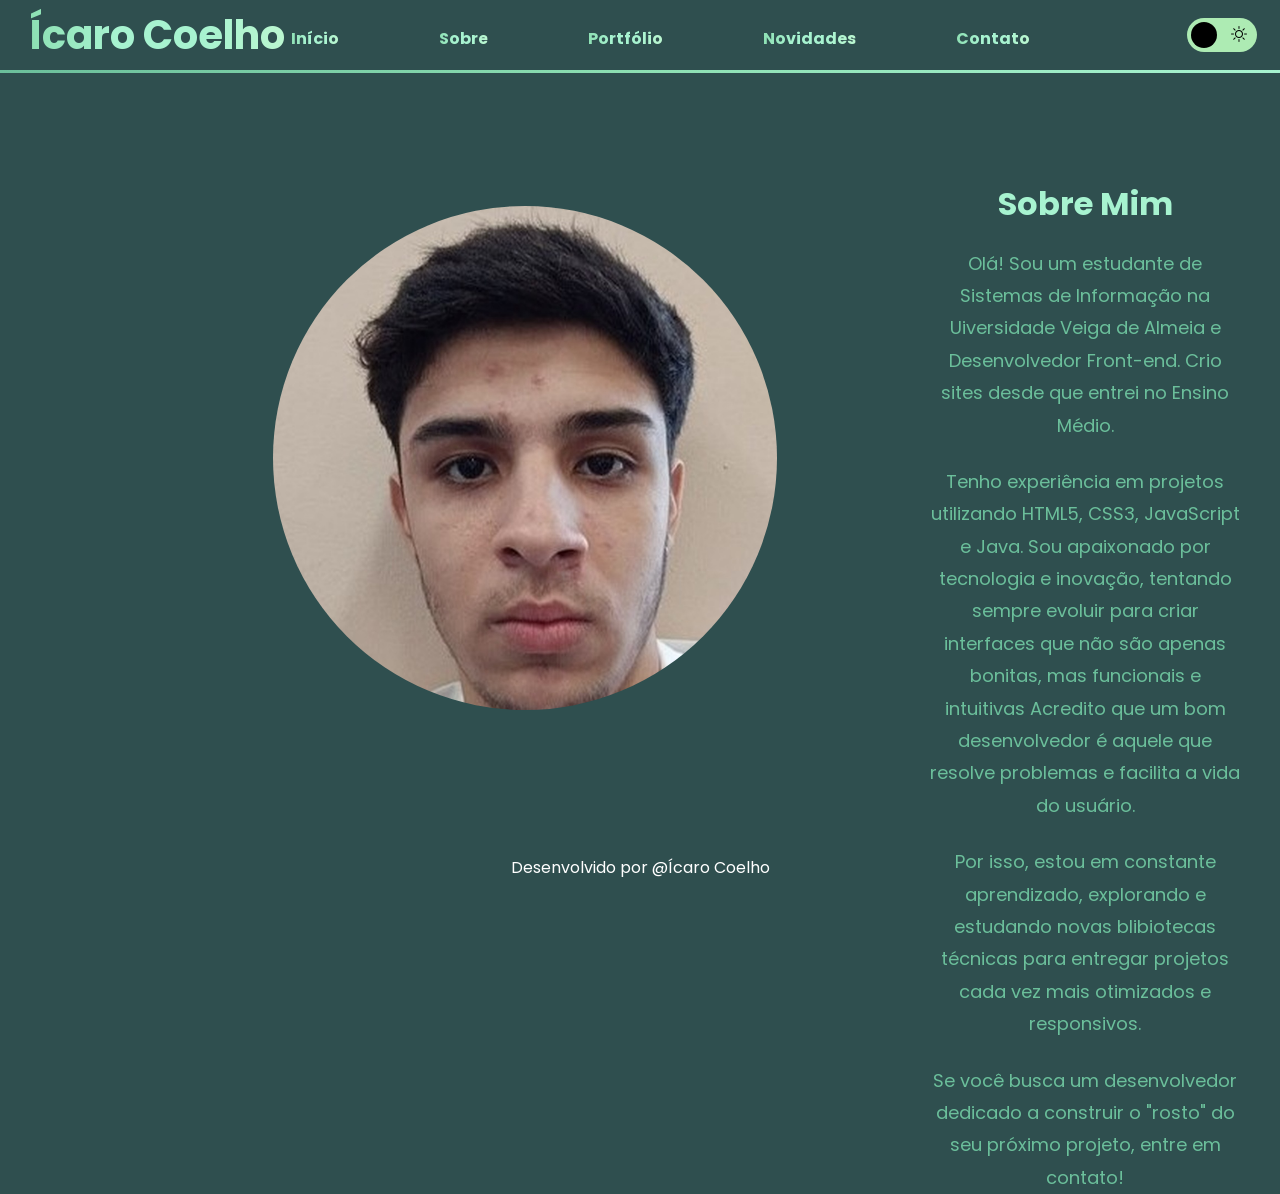
<file: index.html>
<!DOCTYPE html>
<html lang="pt-br">

<head>
    <meta charset="UTF-8">
    <meta name="viewport" content="width=device-width, initial-scale=1.0">
    <link rel="stylesheet" href="style.css">
    <link rel="stylesheet" href="https://cdn.jsdelivr.net/npm/bootstrap-icons@1.11.3/font/bootstrap-icons.css">
    <link href="https://fonts.googleapis.com/css2?family=Poppins:wght@300;400;600&display=swap" rel="stylesheet">
    <title>Ícaro Coelho - Início</title>
</head>

<body>

    <nav class="navbar">

        <div class="logo">Ícaro Coelho</div>

        <ul class="menu">
            <li><a href="index.html">Início</a></li>
            <li><a href="sobre.html">Sobre</a></li>
            <li><a href="portifolio.html">Portfólio</a></li>
            <li><a href="novidades.html">Novidades</a></li>
            <li><a href="contato.html">Contato</a></li>
        </ul>

        <label class="switch">

            <input type="checkbox" id="toggleMode">
            <span class="slider">

                <i class="bi bi-moon icon moon"></i>
                <i class="bi bi-sun icon sun"></i>

            </span>

        </label>

        <script src="script.js"></script>

    </nav>

    <div class="linha-degrade"></div>

    <div class="secao">

        <img src="./img/perfil.jpg" alt="ÍcaroCoelho" class="foto aparecer">

        <div class="texto aparecer">

            <h2>Sobre Mim</h2>

            <p>Olá! Sou um estudante de Sistemas de Informação na Uiversidade Veiga de Almeia e Desenvolvedor Front-end.
                Crio sites desde que entrei no Ensino Médio.
            </p>

            <p> Tenho experiência em projetos
                utilizando HTML5, CSS3, JavaScript e Java. Sou apaixonado por tecnologia e inovação, tentando sempre
                evoluir para criar interfaces que não são apenas bonitas, mas funcionais e intuitivas
                Acredito que um bom desenvolvedor é aquele que resolve problemas e facilita a vida do usuário.
            </p>

            <p> Por isso,
                estou em constante aprendizado, explorando e estudando novas blibiotecas técnicas para entregar projetos
                cada vez mais otimizados e responsivos.
            </p>

            <p> Se você busca um desenvolvedor dedicado a construir o
                "rosto" do
                seu próximo projeto, entre em contato!
            </p>

        </div>

    </div>


</body>

<footer class="footer">Desenvolvido por @Ícaro Coelho</footer>

</html>
</file>
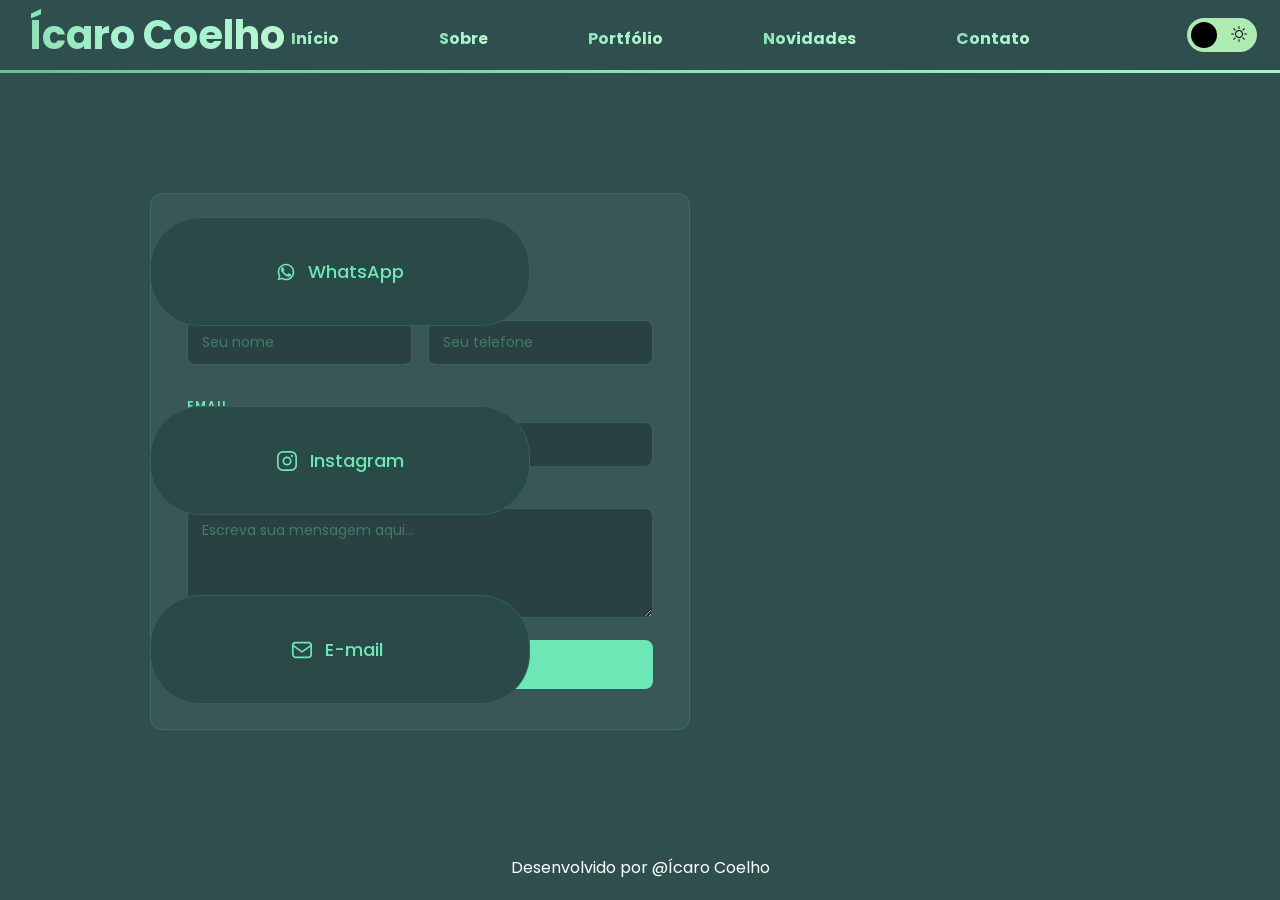
<file: contato.html>
<!DOCTYPE html>
<html lang="pt-br">

<head>
    <meta charset="UTF-8">
    <meta name="viewport" content="width=device-width, initial-scale=1.0">
    <link rel="stylesheet" href="style.css">
    <link rel="stylesheet" href="https://cdn.jsdelivr.net/npm/bootstrap-icons@1.11.3/font/bootstrap-icons.css">
    <link href="https://fonts.googleapis.com/css2?family=Poppins:wght@300;400;600&display=swap" rel="stylesheet">
    <title>Ícaro Coelho - Contato</title>
</head>

<body class="body-contato">

    <nav class="navbar">

        <div class="logo">Ícaro Coelho</div>

        <ul class="menu">
            <li><a href="index.html">Início</a></li>
            <li><a href="sobre.html">Sobre</a></li>
            <li><a href="portifolio.html">Portfólio</a></li>
            <li><a href="novidades.html">Novidades</a></li>
            <li><a href="contato.html">Contato</a></li>
        </ul>

        <label class="switch">

            <input type="checkbox" id="toggleMode">
            <span class="slider">

                <i class="bi bi-moon icon moon"></i>
                <i class="bi bi-sun icon sun"></i>

            </span>

        </label>

        <script src="script.js"></script>

    </nav>

    <div class="linha-degrade"></div>

    <div class="container-form aparecer">
        <h2 class="text-form">Entre em contato</h2>

        <div class="linha">
            <div class="campo">
                <label for="nome">Nome</label>
                <input id="nome" type="text" placeholder="Seu nome" />
            </div>
            <div class="campo">
                <label for="telefone">Telefone</label>
                <input id="telefone" type="tel" placeholder="Seu telefone" />
            </div>
        </div>

        <div class="campo-grande">
            <label for="email">Email</label>
            <input id="email" type="email" placeholder="Seu@email.com" />
        </div>

        <div class="campo-grande">
            <label for="mensagem">Mensagem</label>
            <textarea id="mensagem" placeholder="Escreva sua mensagem aqui..."></textarea>
        </div>

        <button type="button">Enviar Mensagem</button>
    </div>

    <div class="container-redes">

        <button class="btt-wpp aparecer" onclick='window.open("https://wa.me/21991575841", "_blank")'>
            <svg width="22" height="22" viewBox="0 0 24 24" fill="none">
                <path
                    d="M17.472 14.382c-.297-.149-1.758-.867-2.03-.967-.273-.099-.471-.148-.67.15-.197.297-.767.966-.94 1.164-.173.199-.347.223-.644.075-.297-.15-1.255-.463-2.39-1.475-.883-.788-1.48-1.761-1.653-2.059-.173-.297-.018-.458.13-.606.134-.133.298-.347.446-.52.149-.174.198-.298.298-.497.099-.198.05-.371-.025-.52-.075-.149-.669-1.612-.916-2.207-.242-.579-.487-.5-.669-.51-.173-.008-.371-.01-.57-.01-.198 0-.52.074-.792.372-.272.297-1.04 1.016-1.04 2.479 0 1.462 1.065 2.875 1.213 3.074.149.198 2.096 3.2 5.077 4.487.709.306 1.262.489 1.694.625.712.227 1.36.195 1.871.118.571-.085 1.758-.719 2.006-1.413.248-.694.248-1.289.173-1.413-.074-.124-.272-.198-.57-.347z"
                    fill="currentColor" />
                <path
                    d="M12 2C6.477 2 2 6.477 2 12c0 1.82.487 3.53 1.338 5.003L2 22l5.09-1.323A9.956 9.956 0 0012 22c5.523 0 10-4.477 10-10S17.523 2 12 2zm0 18a7.95 7.95 0 01-4.083-1.125l-.293-.174-3.02.785.804-2.938-.191-.302A7.95 7.95 0 014 12c0-4.418 3.582-8 8-8s8 3.582 8 8-3.582 8-8 8z"
                    fill="currentColor" />
            </svg>
            WhatsApp
        </button>


        <button class="btt-instagram aparecer" onclick='window.open("https://instagram.com/indotrem", "_blank")'>
            <svg width="22" height="22" viewBox="0 0 24 24" fill="none">
                <rect x="2" y="2" width="20" height="20" rx="5.5" stroke="currentColor" stroke-width="1.8" />
                <circle cx="12" cy="12" r="4" stroke="currentColor" stroke-width="1.8" />
                <circle cx="17.5" cy="6.5" r="1.2" fill="currentColor" />
            </svg>
            Instagram
        </button>

        <button class="btt-email aparecer" onclick="window.location.href='mailto:icarocoelhosilva2006@gmail.com'">
            <svg width="22" height="22" viewBox="0 0 24 24" fill="none">
                <rect x="2" y="4" width="20" height="16" rx="3" stroke="currentColor" stroke-width="1.8" />
                <path d="M2 7l10 7 10-7" stroke="currentColor" stroke-width="1.8" stroke-linecap="round"
                    stroke-linejoin="round" />
            </svg>
            E-mail
        </button>

    </div>

    <div class="foto-redes aparecer">

        <img src="./img/foto-pc.png" alt="ÍcaroCoelho" class="foto-pc">

    </div>


</body>

<footer class="footer">Desenvolvido por @Ícaro Coelho</footer>

</html>
</file>
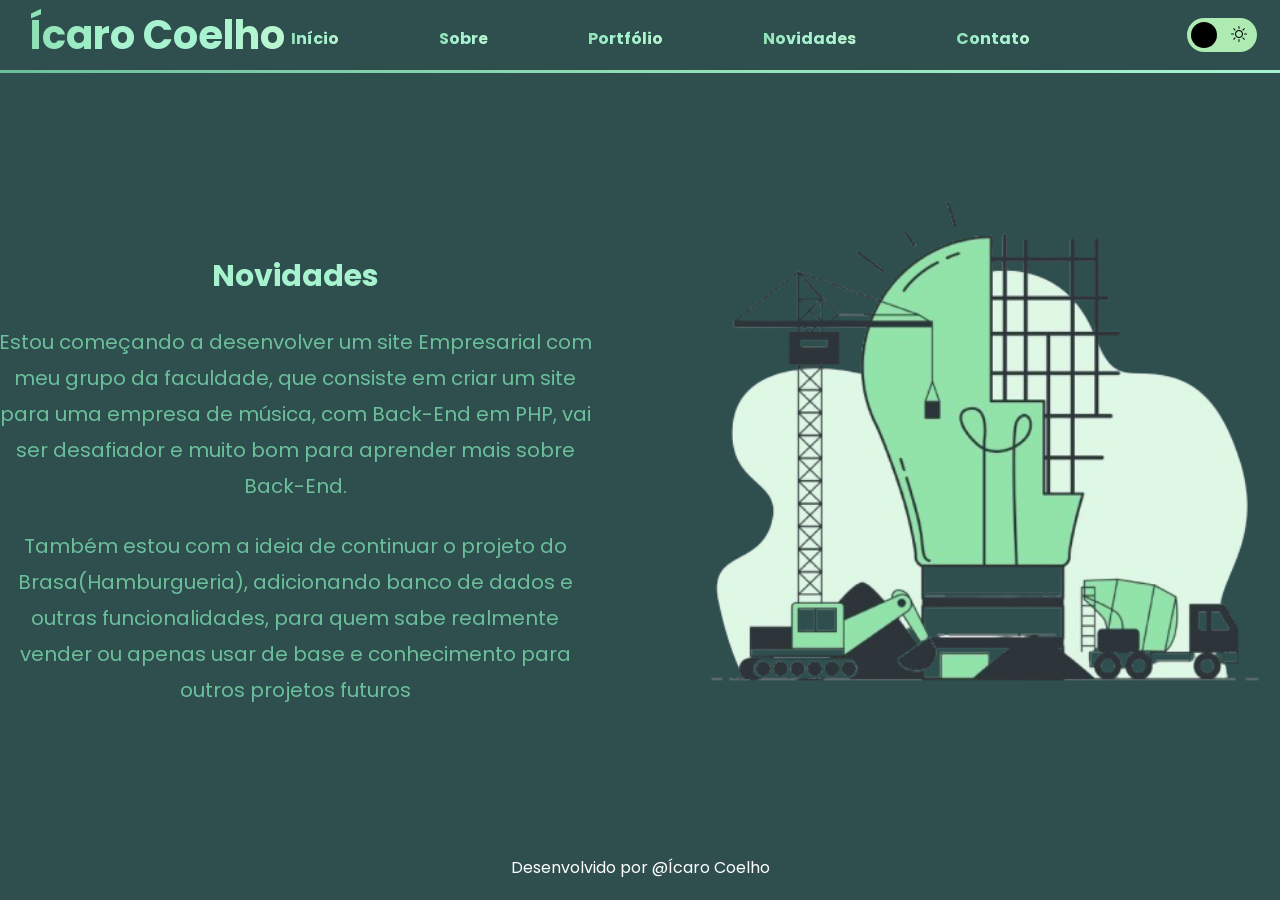
<file: novidades.html>
<!DOCTYPE html>
<html lang="pt-br">

<head>
    <meta charset="UTF-8">
    <meta name="viewport" content="width=device-width, initial-scale=1.0">
    <link rel="stylesheet" href="style.css">
    <link rel="stylesheet" href="https://cdn.jsdelivr.net/npm/bootstrap-icons@1.11.3/font/bootstrap-icons.css">
    <link href="https://fonts.googleapis.com/css2?family=Poppins:wght@300;400;600&display=swap" rel="stylesheet">
    <title>Ícaro Coelho - Novidades</title>
</head>

<body>

    <nav class="navbar">

        <div class="logo">Ícaro Coelho</div>

        <ul class="menu">
            <li><a href="index.html">Início</a></li>
            <li><a href="sobre.html">Sobre</a></li>
            <li><a href="portifolio.html">Portfólio</a></li>
            <li><a href="novidades.html">Novidades</a></li>
            <li><a href="contato.html">Contato</a></li>
        </ul>

        <label class="switch">

            <input type="checkbox" id="toggleMode">
            <span class="slider">

                <i class="bi bi-moon icon moon"></i>
                <i class="bi bi-sun icon sun"></i>

            </span>

        </label>

        <script src="script.js"></script>

    </nav>

    <div class="linha-degrade"></div>

    <div class="container-nov aparecer">

        <div class="texto-nov">

            <h2>Novidades</h2>

            <p>Estou começando a desenvolver um site Empresarial com meu grupo da faculdade, que consiste em criar um
                site
                para uma empresa de música, com Back-End em PHP, vai ser desafiador e muito bom para aprender mais sobre
                Back-End.</p>

            <p>Também estou com a ideia de continuar o projeto do Brasa(Hamburgueria), adicionando banco de dados e
                outras funcionalidades, para quem sabe realmente vender ou apenas usar de base e conhecimento para
                outros projetos futuros</p>

        </div>

        <div class="foto-nov">

            <img src="./img/novidades.png" alt="Novidades" class="foto-nov">

        </div>

    </div>

</body>

<footer class="footer">Desenvolvido por @Ícaro Coelho</footer>

</html>
</file>
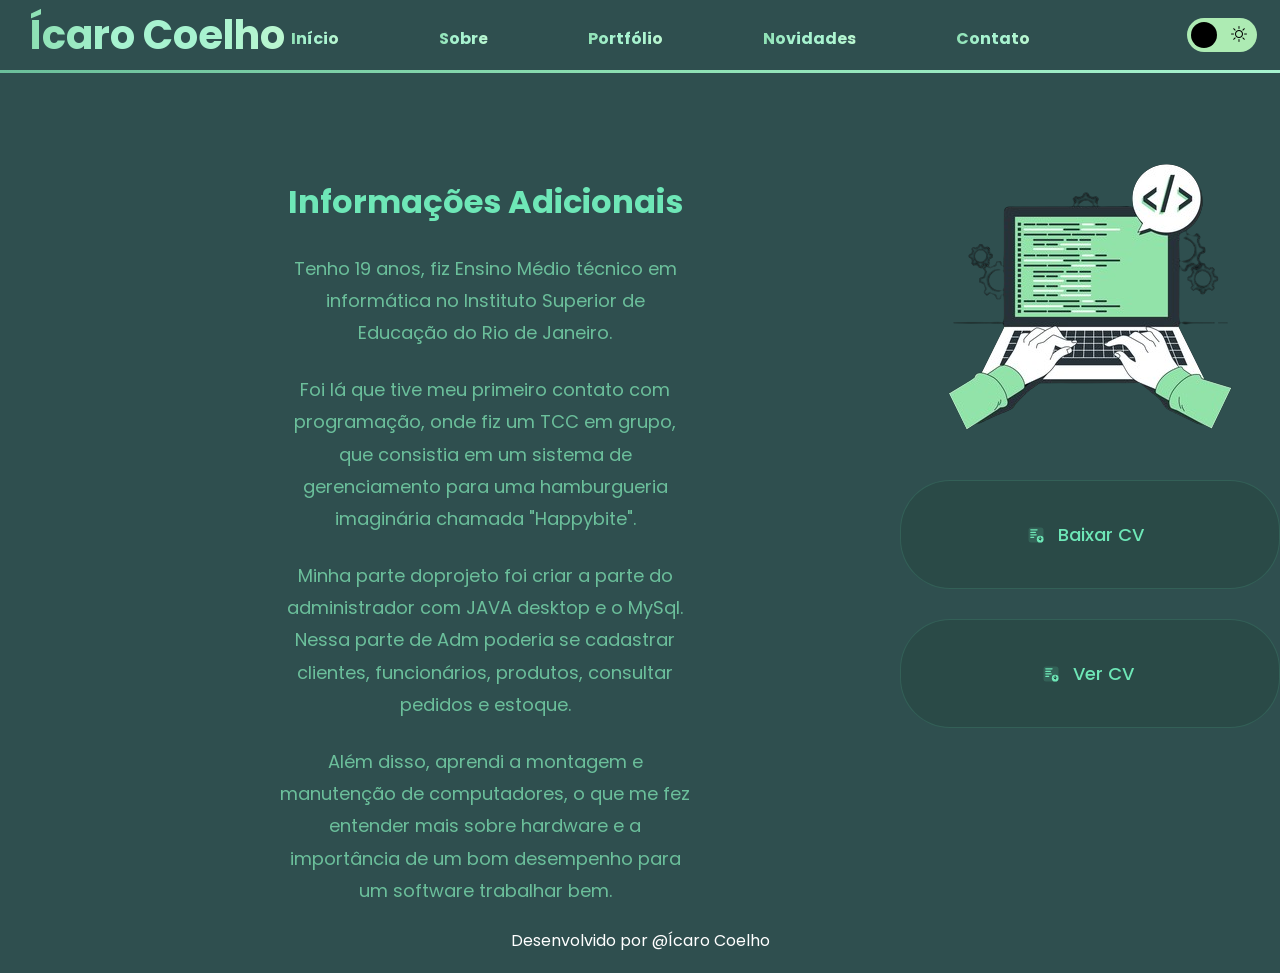
<file: sobre.html>
<!DOCTYPE html>
<html lang="pt-br">

<head>
    <meta charset="UTF-8">
    <meta name="viewport" content="width=device-width, initial-scale=1.0">
    <link rel="stylesheet" href="style.css">
    <link rel="stylesheet" href="https://cdn.jsdelivr.net/npm/bootstrap-icons@1.11.3/font/bootstrap-icons.css">
    <link href="https://fonts.googleapis.com/css2?family=Poppins:wght@300;400;600&display=swap" rel="stylesheet">
    <title>Ícaro Coelho - Sobre</title>
</head>

<body>

    <nav class="navbar">

        <div class="logo">Ícaro Coelho</div>

        <ul class="menu">
            <li><a href="index.html">Início</a></li>
            <li><a href="sobre.html">Sobre</a></li>
            <li><a href="portifolio.html">Portfólio</a></li>
            <li><a href="novidades.html">Novidades</a></li>
            <li><a href="contato.html">Contato</a></li>
        </ul>

        <label class="switch">

            <input type="checkbox" id="toggleMode">
            <span class="slider">

                <i class="bi bi-moon icon moon"></i>
                <i class="bi bi-sun icon sun"></i>

            </span>

        </label>

        <script src="script.js"></script>

    </nav>

    <div class="linha-degrade"></div>

    <div class="secao-sobre">

        <div class="texto-sobre aparecer">

            <h2>Informações Adicionais</h2>

            <p>Tenho 19 anos, fiz Ensino Médio técnico em informática no Instituto Superior de Educação do Rio de
                Janeiro.</p>

            <p> Foi lá que tive meu primeiro contato com programação, onde fiz um TCC em grupo, que consistia em um
                sistema de gerenciamento para uma hamburgueria imaginária chamada "Happybite".</p>

            <p>Minha parte doprojeto foi criar a parte do administrador com JAVA desktop e o MySql.
                Nessa parte de Adm poderia se cadastrar clientes, funcionários, produtos, consultar pedidos e estoque.
            </p>

            <p> Além disso, aprendi a montagem e
                manutenção de computadores, o que me fez entender mais sobre hardware e a importância de um bom
                desempenho para um software trabalhar bem.
            </p>

        </div>

        <div class="container-cv aparecer">

            <div>

                <img src="./img/codando.png" alt="codando" class="foto-cv">

            </div>

            <button class="btt-cv"
                onclick="const a=document.createElement('a');a.href='./cv/CV_Ícaro_Coelho.pdf';a.download='CV_Ícaro_Coelho.pdf';a.click()">
                <svg width="20" height="20" viewBox="0 0 24 24" fill="none">
                    <rect x="3" y="3" width="18" height="18" rx="3" fill="#6ee7b7" opacity="0.15" />
                    <rect x="5" y="5" width="9" height="1.5" rx="0.75" fill="#6ee7b7" />
                    <rect x="5" y="8" width="7" height="1.5" rx="0.75" fill="#6ee7b7" />
                    <rect x="5" y="11" width="8" height="1.5" rx="0.75" fill="#6ee7b7" />
                    <rect x="5" y="14" width="5" height="1.5" rx="0.75" fill="#6ee7b7" />
                    <circle cx="17" cy="17" r="4" fill="#6ee7b7" />
                    <path d="M17 14.5v3.5l1.5-1.5" stroke="#1a3a35" stroke-width="1.2" stroke-linecap="round" />
                    <path d="M17 18l-1.5-1.5" stroke="#1a3a35" stroke-width="1.2" stroke-linecap="round" />
                </svg>
                Baixar CV
            </button>

            <button class="btt-ver-cv" onclick="window.open('./cv/CV_Ícaro_Coelho.pdf', '_blank')">
                <svg width="20" height="20" viewBox="0 0 24 24" fill="none">
                    <rect x="3" y="3" width="18" height="18" rx="3" fill="#6ee7b7" opacity="0.15" />
                    <rect x="5" y="5" width="9" height="1.5" rx="0.75" fill="#6ee7b7" />
                    <rect x="5" y="8" width="7" height="1.5" rx="0.75" fill="#6ee7b7" />
                    <rect x="5" y="11" width="8" height="1.5" rx="0.75" fill="#6ee7b7" />
                    <rect x="5" y="14" width="5" height="1.5" rx="0.75" fill="#6ee7b7" />
                    <circle cx="17" cy="17" r="4" fill="#6ee7b7" />
                    <path d="M17 14.5v3.5l1.5-1.5" stroke="#1a3a35" stroke-width="1.2" stroke-linecap="round" />
                    <path d="M17 18l-1.5-1.5" stroke="#1a3a35" stroke-width="1.2" stroke-linecap="round" />
                </svg>
                Ver CV
            </button>

        </div>

    </div>

</body>

<footer class="footer">Desenvolvido por @Ícaro Coelho</footer>

</html>
</file>
<file: style.css>
* {
    box-sizing: border-box;
}

body {
    background-color: #2f4f4f;
    color: black;
    transition: 0.3s;
    margin: 0;
    display: flex;
    flex-direction: column;
    min-height: 100vh;
}

.navbar {
    background-color: #2f4f4f;
    position: relative;
    height: 70px;
    display: flex;
    align-items: center;
    justify-content: space-between;
    padding: 0 30px;
    z-index: 100;
}

.logo {
    font-size: 40px;
    font-weight: bold;
    font-family: 'Poppins', sans-serif;
    background: linear-gradient(to right, #8de0b3, #a7f3d0, #a7f3d0, #bbf7d0);
    background-clip: text;
    -webkit-text-clip: text;
    color: transparent;
}

.menu {
    list-style: none;
    display: flex;
    gap: 100px;
    position: absolute;
    left: 50%;
    transform: translateX(-50%);
    margin-bottom: 10px;
}

.menu a {
    text-decoration: none;
    color: white;
    font-weight: bold;
    font-family: 'Poppins', sans-serif;
    background: linear-gradient(to right, #8de0b3, #a7f3d0, #a7f3d0, #bbf7d0);
    background-clip: text;
    -webkit-text-clip: text;
    color: transparent;
}

.linha-degrade {
    height: 3px;
    background: linear-gradient(to right, #6bbf9b, #8de0b3, #a7f3d0);
}

.light-mode {
    background-color: #ffffff;
    color: white;
}

.switch {
    position: relative;
    display: inline-block;
    width: 70px;
    height: 34px;
}

.switch input {
    opacity: 0;
    width: 0;
    height: 0;
}

.slider {
    position: absolute;
    cursor: pointer;
    background-color: #ADEBB3;
    border-radius: 34px;
    width: 100%;
    height: 100%;
}

.slider:before {
    content: "";
    position: absolute;
    height: 26px;
    width: 26px;
    left: 4px;
    bottom: 4px;
    background-color: black;
    border-radius: 50%;
    transition: 0.4s;
}

input:checked+.slider:before {
    transform: translateX(36px);
}

.icon {
    position: absolute;
    top: 8px;
    font-size: 16px;
    color: black;
}

.moon {
    left: 10px;
}

.sun {
    right: 10px;
}

.secao {
    display: flex;
    align-items: flex-start;
    gap: 0px;
    margin-left: 50px;
    margin-top: 20px;
}

.foto {
    width: 510px;
    height: 510px;
    object-fit: cover;
    border-radius: 50%;
    padding: 3px;
    border-radius: 70%;
    margin: 110px;
    margin-left: 220px;
}

.texto {
    display: flex;
    flex-direction: column;
    color: #a7f3d0;
    height: 20px;
    margin: 40px;
    margin-top: 60px;
    max-width: 600px;
    font-family: 'Poppins', sans-serif;
}

.texto h2 {
    text-align: center;
    font-size: 32px;
    color: #a7f3d0;
    margin-bottom: 20px;
}

.texto p {
    margin: auto;
    text-align: center;
    max-width: 600px;
    font-size: 18px;
    line-height: 1.8;
    color: #6bbf9b;
}

.texto p+p {
    margin-top: 1.5rem;
}

.footer {
    background-color: #2f4f4f;
    font-family: 'Poppins', sans-serif;
    color: white;
    text-align: center;
    padding: 20px;
    margin-top: auto;
}

@keyframes aparecer {
    from {
        opacity: 0;
        transform: translateY(40px);
    }

    to {
        opacity: 1;
        transform: translateY(0);
    }
}

.aparecer {
    animation: aparecer 1s ease forwards;
}

.body-contato {
    display: flex;
    flex-direction: column;
    min-height: 100vh;
    position: relative;
    overflow: hidden;
}

.container-form {
    background: rgba(255, 255, 255, 0.05);
    border: 1px solid rgba(100, 220, 180, 0.15);
    backdrop-filter: blur(8px);
    padding: 40px 36px;
    width: 90%;
    max-width: 540px;
    border-radius: 12px;
    margin: auto;
    margin-top: 120px;
    margin-left: 150px;
}

.text-form {
    font-size: 22px;
    font-weight: 700;
    font-family: 'Poppins', sans-serif;
    color: #6ee7b7;
    margin-bottom: 28px;
    margin-top: 0;
}

.linha {
    display: grid;
    grid-template-columns: repeat(2, 1fr);
    gap: 16px;
    margin-bottom: 16px;
}

.campo,
.campo-grande {
    display: flex;
    flex-direction: column;
    gap: 7px;
    margin-bottom: 16px;
}

.container-form label {
    font-size: 12px;
    font-weight: 600;
    font-family: 'Poppins', sans-serif;
    letter-spacing: 0.08em;
    color: #6ee7b7;
    text-transform: uppercase;
}

.container-form input,
.container-form textarea {
    background: rgba(0, 0, 0, 0.25);
    border: 1px solid rgba(110, 231, 183, 0.2);
    border-radius: 8px;
    color: #e0f5ee;
    font-family: 'Poppins', sans-serif;
    font-size: 14px;
    padding: 11px 14px;
    outline: none;
    transition: border-color 0.25s, background 0.25s;
    width: 100%;
}

.container-form input::placeholder,
.container-form textarea::placeholder {
    color: rgba(110, 231, 183, 0.35);
}

.container-form input:focus,
.container-form textarea:focus {
    border-color: #6ee7b7;
    background: rgba(0, 0, 0, 0.35);
}

.container-form textarea {
    resize: vertical;
    min-height: 110px;
}

.container-form button {
    width: 100%;
    background: #6ee7b7;
    color: #1a3a35;
    border: none;
    border-radius: 8px;
    font-family: 'Poppins', sans-serif;
    font-size: 14px;
    font-weight: 700;
    letter-spacing: 0.06em;
    text-transform: uppercase;
    padding: 14px;
    cursor: pointer;
    margin-top: 6px;
    transition: background 0.2s, transform 0.1s;
}

.container-form button:hover {
    background: #a7f3d0;
}

.container-form button:active {
    transform: scale(0.98);
}

.container-redes {
    display: flex;
    flex-direction: column;
    gap: 80px;
    align-items: center;
    justify-content: center;
    margin-top: -650px;
    margin-left: auto;
    margin-right: 750px;
    width: fit-content;
}

.btt-wpp,
.btt-instagram {
    display: flex;
    align-items: center;
    justify-items: center;
    gap: 12px;
    padding: 40px 125px;
    width: 380px;
    background: #2a4a47;
    border: 1px solid rgba(100, 220, 180, 0.15);
    border-radius: 50px;
    color: #6ee7b7;
    cursor: pointer;
    font-family: 'Poppins', sans-serif;
    font-size: 18px;
    font-weight: 500;
    transition: background 0.2s, transform 0.1s;
}

.btt-email {
    display: flex;
    align-items: center;
    justify-items: center;
    gap: 12px;
    padding: 40px 140px;
    width: 380px;
    background: #2a4a47;
    border: 1px solid rgba(100, 220, 180, 0.15);
    border-radius: 50px;
    color: #6ee7b7;
    cursor: pointer;
    font-family: 'Poppins', sans-serif;
    font-size: 18px;
    font-weight: 500;
    transition: background 0.2s, transform 0.1s;
}

.foto-redes {
    margin-top: -400px;
    margin-left: 1300px;
}

.foto-pc {
    margin-top: -110px;
    width: 500px;
}

.btt-wpp:hover,
.btt-instagram:hover,
.btt-email:hover {
    background: #1D9E75;
}

.secao-sobre {
    display: flex;
    align-items: flex-start;
    font-family: 'Poppins', sans-serif;
    font-size: 18px;
    font-weight: 400;
    gap: 0px;
    margin-left: 80px;
    margin-top: 120px;
    color: #6ee7b7;
}

.texto-sobre h2 {
    text-align: center;
    font-size: 32px;
    color: #6ee7b7;
    margin-top: -15px;
    margin-left: 200px;
}

.texto-sobre p {
    margin: auto;
    margin-left: 200px;
    text-align: center;
    max-width: 600px;
    font-size: 18px;
    line-height: 1.8;
    color: #6bbf9b;
}

.texto-sobre p+p {
    margin-top: 1.5rem;
}

.foto-cv {
    margin-top: -40px;
    margin-left: 250px;
}

.btt-cv {
    display: flex;
    align-items: center;
    justify-items: center;
    gap: 12px;
    padding: 40px 125px;
    width: 380px;
    margin-left: 210px;
    margin-top: 20px;
    background: #2a4a47;
    border: 1px solid rgba(100, 220, 180, 0.15);
    border-radius: 50px;
    color: #6ee7b7;
    cursor: pointer;
    font-family: 'Poppins', sans-serif;
    font-size: 18px;
    font-weight: 500;
    transition: background 0.2s, transform 0.1s;
    text-decoration: none;
}

.btt-ver-cv {
    display: flex;
    align-items: center;
    justify-items: center;
    gap: 12px;
    padding: 40px 140px;
    width: 380px;
    margin-left: 210px;
    margin-top: 30px;
    background: #2a4a47;
    border: 1px solid rgba(100, 220, 180, 0.15);
    border-radius: 50px;
    color: #6ee7b7;
    cursor: pointer;
    font-family: 'Poppins', sans-serif;
    font-size: 18px;
    font-weight: 500;
    transition: background 0.2s, transform 0.1s;
    text-decoration: none;
}

.videos-port {
    display: flex;
    justify-content: center;
    gap: 0px;
    flex-wrap: wrap;
}

.video-pqn-st {
    position: relative;
    width: 500px;
    border-radius: 12px;
    overflow: hidden;
    border: 1px solid rgba(110, 231, 183, 0.2);
    margin-top: 120px;
    margin-left: -380px;
}

.video-pqn-bs {
    position: relative;
    width: 500px;
    border-radius: 12px;
    overflow: hidden;
    border: 1px solid rgba(110, 231, 183, 0.2);
    margin-top: 120px;
    margin-left: 150px;
}

.video-pqn-st video,
.video-pqn-bs video {
    width: 100%;
    display: block;
}

.expandir-btn-starbucks,
.expandir-btn-brasa {
    position: absolute;
    top: 30px;
    right: 10px;
    background: rgba(0, 0, 0, 0.6);
    color: #6ee7b7;
    border: 1px solid rgba(110, 231, 183, 0.4);
    border-radius: 8px;
    padding: 5px 10px;
    font-size: 12px;
    font-family: 'Poppins', sans-serif;
    cursor: pointer;
    display: flex;
    align-items: center;
    gap: 5px;
    transition: background 0.2s;
}

.expandir-btn:hover {
    background: rgba(0, 0, 0, 0.88);
}

.lightbox {
    display: none;
    position: fixed;
    inset: 0;
    background: rgba(0, 0, 0, 0.88);
    z-index: 999;
    align-items: center;
    justify-content: center;
}

.lightbox.ativo {
    display: flex;
}

#video-full {
    width: 85%;
    max-width: 800px;
    border-radius: 12px;
}

.video-pqn-st h2 {
    font-size: 30px;
    font-family: 'Poppins', sans-serif;
    color: #a7f3d0;
    text-align: center;
}

.video-pqn-st p {
    margin: auto;
    margin-left: 0px;
    text-align: center;
    max-width: 600px;
    font-size: 20px;
    font-family: 'Poppins', sans-serif;
    line-height: 1.8;
    color: #6bbf9b;
}

.video-pqn-bs h2 {
    font-size: 30px;
    font-family: 'Poppins', sans-serif;
    color: #a7f3d0;
    text-align: center;
}

.video-pqn-bs p {
    margin: auto;
    margin-left: 0px;
    text-align: center;
    max-width: 600px;
    font-size: 20px;
    font-family: 'Poppins', sans-serif;
    line-height: 1.8;
    color: #6bbf9b;
}

.video-pqn-loading {
    width: 250px;
    gap: -10px;
}

.video-loading {
    width: 250px;
    border-radius: 10px;
    margin-left: 250px;
    margin-top: 130px;
}

.titulo-loading {
    font-size: 30px;
    font-family: 'Poppins', sans-serif;
    color: #a7f3d0;
    text-align: center;
    margin-left: 250px;
}

.container-nov {
    display: flex;
    flex-direction: column;
    align-items: center;
    justify-content: center;
    gap: 20px;
    margin-top: 120px;
}

.texto-nov {
    display: flex;
    flex-direction: column;
    color: #a7f3d0;
    height: 20px;
    margin: 40px;
    margin-top: 60px;
    margin-left: -650px;
    max-width: 600px;
    font-family: 'Poppins', sans-serif;
}

.texto-nov h2 {
    font-size: 30px;
    font-family: 'Poppins', sans-serif;
    color: #a7f3d0;
    text-align: center;
    margin-top: 1px;
}

.texto-nov p {
    margin: auto;
    margin-left: 0px;
    text-align: center;
    max-width: 600px;
    font-size: 20px;
    font-family: 'Poppins', sans-serif;
    line-height: 1.8;
    color: #6bbf9b;
}

.texto-nov p+p {
    margin-top: 1.5rem;
}

.foto-nov {
    width: 650px;
    margin-left: 230px;
    margin-top: -100px;
}
</file>
